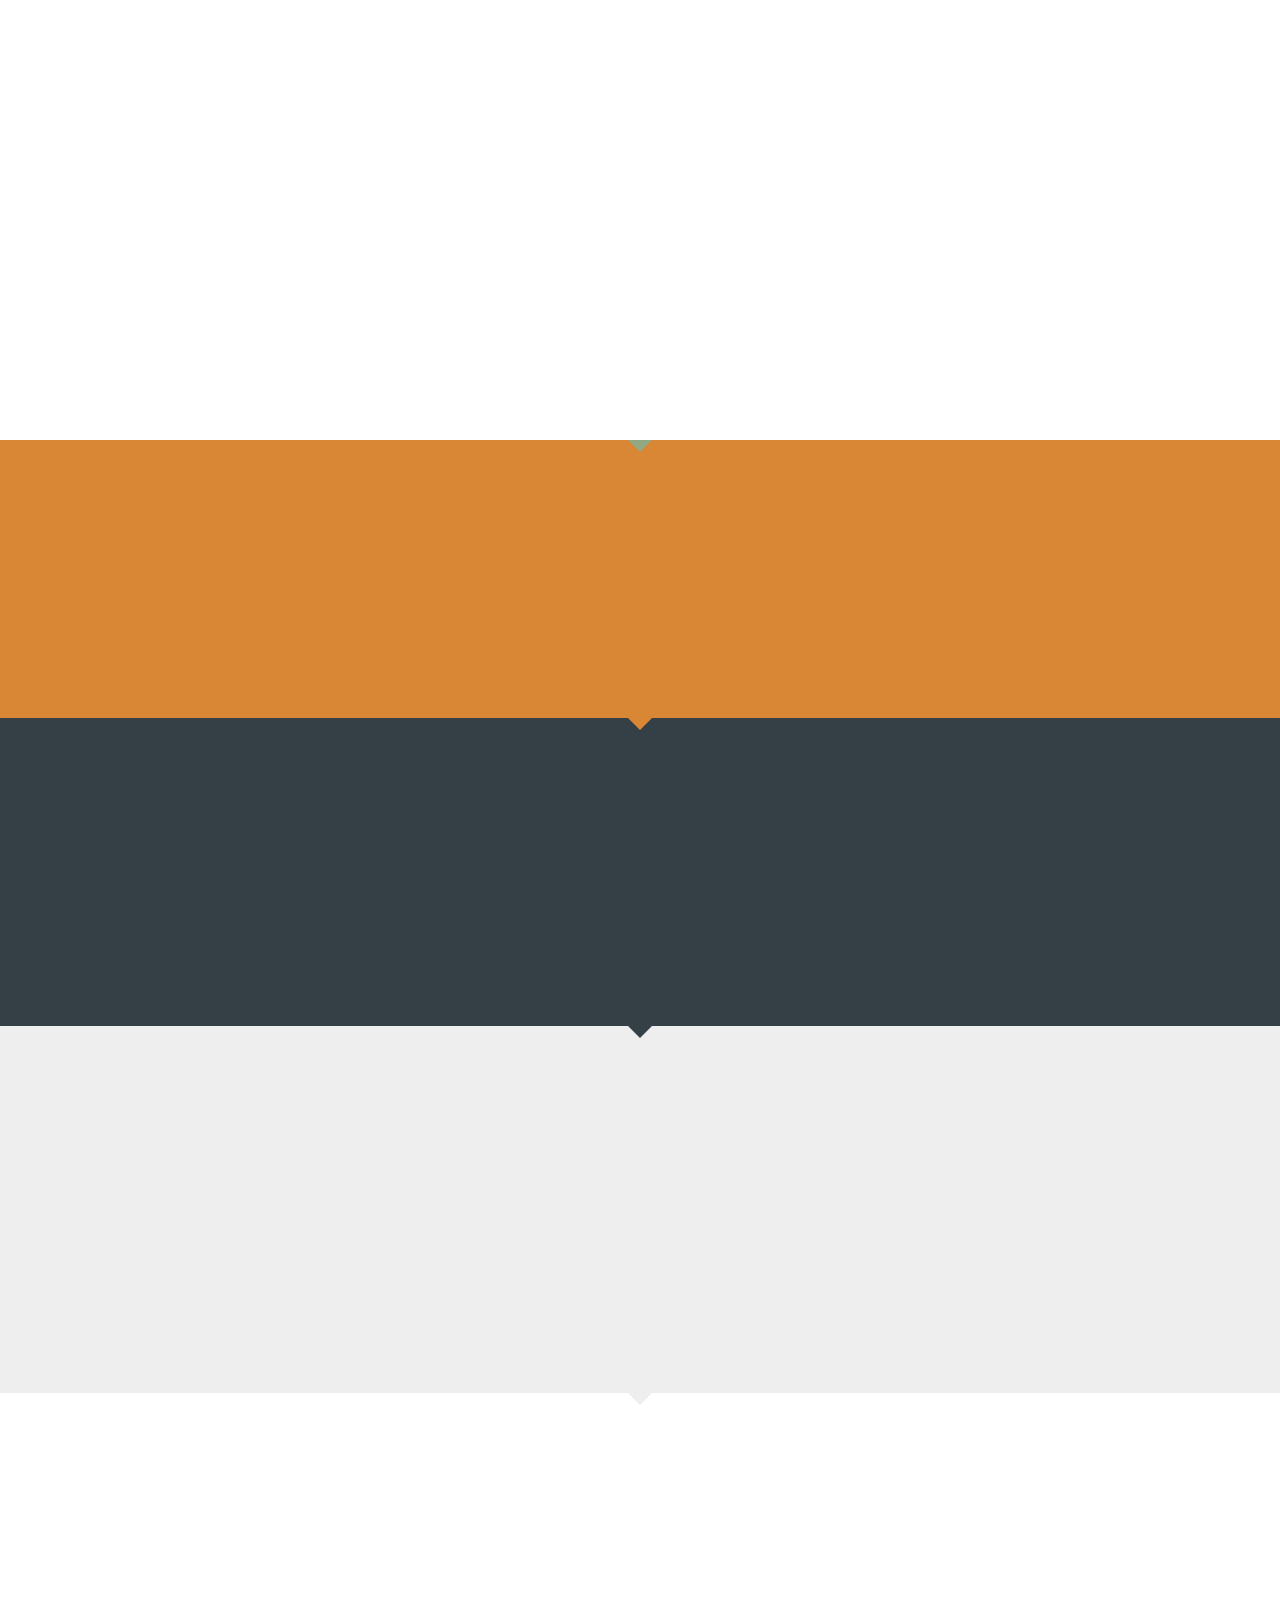
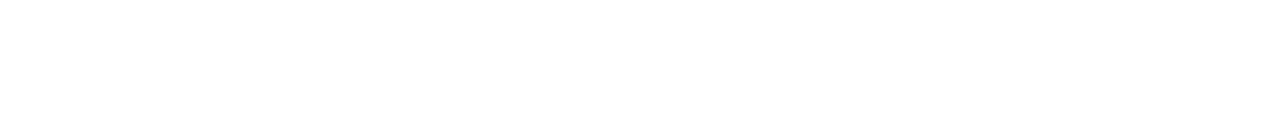
<file: backup.html>
<!DOCTYPE html>
<!--[if lt IE 7 ]><html class="ie ie6" lang="en"><![endif]-->
<!--[if IE 7 ]><html class="ie ie7" lang="en"><![endif]-->
<!--[if IE 8 ]><html class="ie ie8" lang="en"><![endif]-->
<!--[if (gte IE 9)|!(IE)]><!--><html lang="en"><!--<![endif]-->
<head>
<!-- Website Template designed by www.downloadwebsitetemplates.co.uk -->
<meta charset="UTF-8">
<title>Openedoo | education paltform</title>
<meta name="description" content="">
<meta name="keywords" content="">
<meta content="width=device-width, initial-scale=1, maximum-scale=1, user-scalable=no" name="viewport">

<link rel="shortcut icon" href="images/ico/favicon.png">
<!--[if IE]><![endif]-->
<link rel="stylesheet" href="css/style.css">
<script src="js/jquery.js"></script>
<script src="js/countdown.js"></script>
<script src="js/owlcarousel.js"></script>
<script src="js/uikit.scrollspy.js"></script>
<script src="js/scripts.js"></script>
<!--[if lt IE 9]><script src="http://html5shiv.googlecode.com/svn/trunk/html5.js"></script><![endif]-->
</head>
<body id="backtotop">
<div class="fullwidth clearfix">
	<div id="topcontainer" class="bodycontainer clearfix" data-uk-scrollspy="{cls:'uk-animation-fade', delay: 300, repeat: true}">
		
		<p><img src="images/openedoo.svg" alt="Smiley face" height="50%" width="50%"></p>
		<br>
		<p><font size="5">Powered By </font></p>
		<img src="images/Aksaramaya_o.svg" alt="Smiley face" height="27.5%" width="27.5%">
		<br>
		<h1><strong>is coming soon</strong></h1>
		
	</div>
</div>

<div class="arrow-separator arrow-white"></div>

<div class="fullwidth colour1 clearfix">
	<div id="countdown" class="bodycontainer clearfix" data-uk-scrollspy="{cls:'uk-animation-fade', delay: 300, repeat: true}">

		<div id="countdowncont" class="clearfix">
			<ul id="countscript">
				<li>
					<span class="days">00</span>
					<p>Days</p>
				</li>
				<li>
					<span class="hours">00</span>
					<p>Hours</p>
				</li>
				<li class="clearbox">
					<span class="minutes">00</span>
					<p>Minutes</p>
				</li>
				<li>
					<span class="seconds">00</span>
					<p>Seconds</p>
				</li>
			</ul>
		</div>
	
	</div>
</div>

<div class="arrow-separator arrow-theme"></div>

<div class="fullwidth colour2 clearfix">
	<div id="maincont" class="bodycontainer clearfix" data-uk-scrollspy="{cls:'uk-animation-fade', delay: 300, repeat: true}">

		<p><strong>openedoo</strong> is open source platform for education. we hope <a title="" href="#">openedoo</a> can be future educational platform based on community.</p>
        <h3>Follow openedoo in <a title="" href="https://github.com/openedoo">our github</a> </h3>
        <p>you can see <a title="" href="https://github.com/openedoo/openedoo/wiki">our documentation</a></p>
<!--        <p>If you would like to receive <strong>news and special offers</strong> please send us your email address below:</p>
		<div id="signupform" class="sb-search clearfix">
			<form method="post" id="contact" class="clearfix">
				<input class="sb-search-input" placeholder="Enter email ..." type="text" value="">
				<input class="sb-search-submit" value="" type="submit">
				<button class="formbutton" type="submit"><span class="fa fa-search"></span></button>
			</form>
		</div>
-->	
	</div>
</div>

<div class="arrow-separator arrow-themelight"></div>

<div class="fullwidth colour3 clearfix">
	<div id="quotecont" class="bodycontainer clearfix" data-uk-scrollspy="{cls:'uk-animation-fade', delay: 300, repeat: true}">

        <div id="commentslider" class="owl-carousel">
            <div class="item">
                <p>"<strong>Lorem ipsum dolor</strong> sit amet, consectetur adipiscing elit. Donec quis enim nulla. <em>Suspendisse posuere</em> arcu ac eros iaculis egestas commodo risus tempus. Fusce placerat nulla nisi. Proin congue erat non orci adipiscing nec porttitor lacus egestas."</p>
            	<p class="author">- Eka Tresna Irawan</p>
            </div>
            <div class="item">
                <p>"Lorem ipsum dolor sit amet, consectetur adipiscing elit. <strong>Donec quis enim</strong> nulla. Suspendisse posuere arcu ac eros iaculis egestas commodo risus tempus. <em>Fusce placerat nulla nisi</em>."</p>
            	<p class="author">- Aris Supriyanto</p>
            </div>
            <div class="item">
                <p>"Lorem ipsum dolor sit amet, consectetur adipiscing elit. <strong>Donec quis enim</strong> nulla. Suspendisse posuere arcu ac eros iaculis egestas commodo risus tempus. <em>Fusce placerat</em> nulla nisi. Proin congue erat non orci adipiscing nec <strong>porttitor</strong> lacus egestas."</p>
            	<p class="author">- Belum Jelas</p>
            </div>
        </div>
	
	</div>
</div>

<div class="arrow-separator arrow-grey"></div>

<div class="fullwidth clearfix">
	<div id="footercont" class="bodycontainer clearfix" data-uk-scrollspy="{cls:'uk-animation-fade', delay: 300, repeat: true}">

		<p class="backtotop"><a title="" href="#backtotop"><span class="fa fa-angle-double-up"></span></a></p>
		<div id="socialmedia" class="clearfix">
			<ul>
				<li><a title="" href="#" rel="external"><span class="fa fa-facebook"></span></a></li>
				<li><a title="" href="#" rel="external"><span class="fa fa-twitter"></span></a></li>
				<li><a title="" href="#" rel="external"><span class="fa fa-google-plus"></span></a></li>
				<li><a title="" href="#" rel="external"><span class="fa fa-linkedin"></span></a></li>
				<li><a title="" href="#" rel="external"><span class="fa fa-pinterest"></span></a></li>
			</ul>
		</div>

		<p><strong>© 2016 <img src="images/Aksaramaya.svg" alt="Smiley face" height="8%" width="8%">. All Rights Reserved.</strong></p>
	</div>
</div>
   
</body>
</html>
</file>
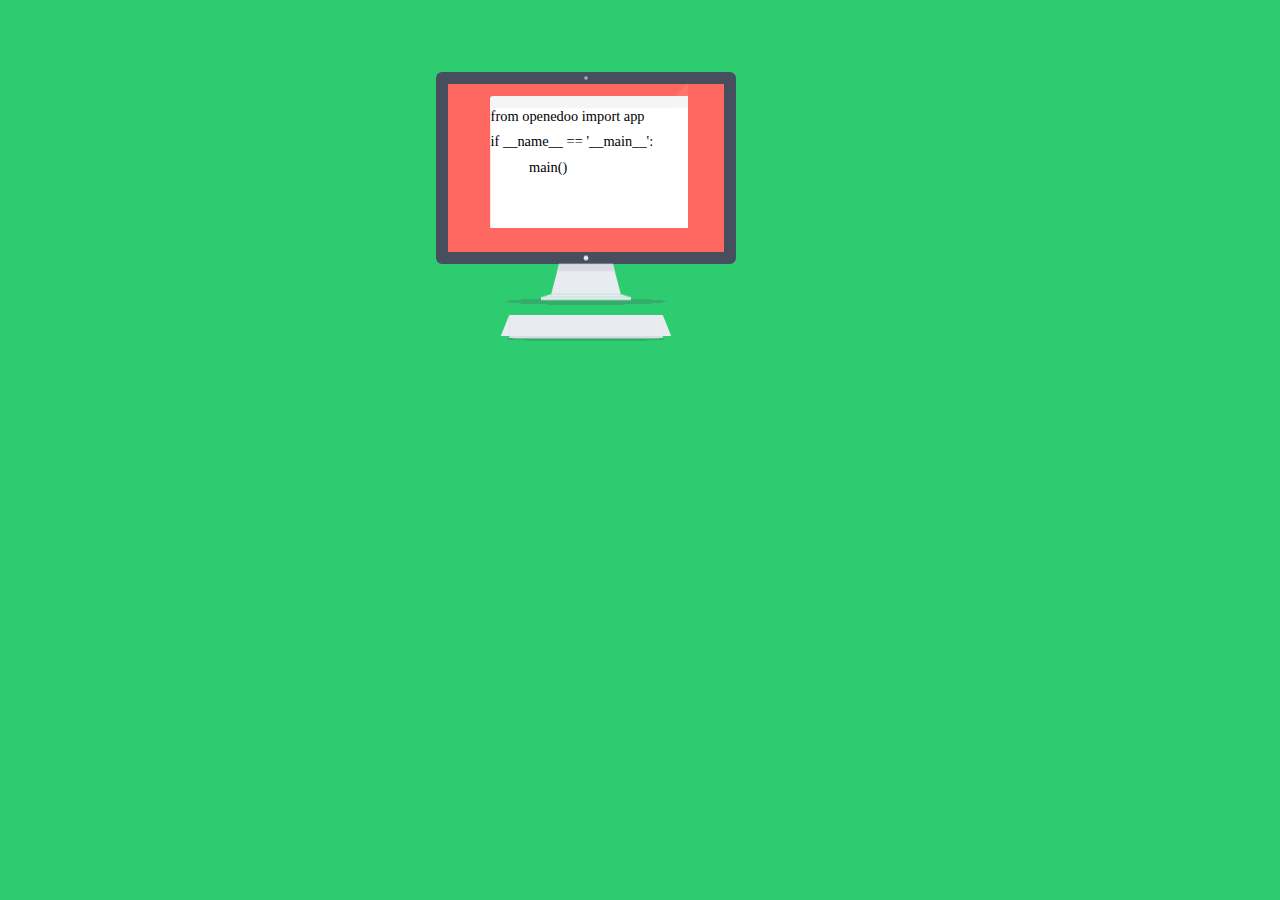
<file: coba.html>
<!DOCTYPE html>
<html>
<head>
<style>
* {
  box-sizing: border-box;
}

body {
  background: #2ecc71;
}

.container {
  width: 680px;
  margin: 0px auto;
  position: relative;
  /* HAVE SCALED TO FIT THE WINDOW */
  transform: scale(0.6);
}

.container > .screen {
  width: 500px;
  height: 320px;
  position: relative;  
  background: #ff6860;
  border: 20px solid #474e5d;
  border-radius: 10px;
}

.monitor > div {
  position: absolute;
}

.monitor:before,
.monitor:after,
.laptop:before{
   content: "";
   position: absolute;
   left: 50%;
 }

.monitor:before,
.laptop:before {
  top: -10px;
  margin: -3px 0 0 -3px;
  width: 6px;
  height: 6px;
  border-radius: 6px;
  background: #a5adbd;
}

.screen:after {
  width: 8px;
  height: 8px;
  border-radius: 8px;
  bottom: -10px;
  margin: 0 0 -4px -4px;
  background: #e8ebf0;
}

.content {
  width: 420px;
  height: 240px;
  left: 50%;
  margin-left: -250px;
  overflow: hidden;
}

.content:before {
  content: "";
  position: absolute;
  right: -90px;
  width: 200px;
  height: 300px;
  transform: rotate(45deg);
  background: linear-gradient(to bottom, rgba(255,255,255,0.1) 0%,rgba(255,255,255,0) 100%);
  z-index: 5;
}

.pg {
  width: 340px;
  height: 240px;
  position: absolute;
  left: 50%;
  top: 50%;
  margin: -100px 0 0 -120px;
  background: #ffffff;
  border: 1px solid #f4f5f7;
  border-top: 20px solid #f4f5f7;
  border-radius: 5px;
  box-shadow: 0 5px 0 #e0625e;
}

.btns {
  position: absolute;
  top: -20px;
  left: 7px;
}

.btns:before {
  content: "";
  position: absolute;
  left: 35px;
  top: 5px;
  height: 10px;
  width: 185px;
  background: #fff;
  border-radius: 3px;
}

.btns > li {
  display: inline-block; 
  list-style: none;
  width: 5px;
  height: 5px;
  border-radius: 5px;
  background: #fc5254;
  margin-right: 4px;
}

.btns li:nth-child(2) {
   background: #fcae52; 
}

.btns li:nth-child(3) {
   background: #66b34e; 
}

.txt {
   margin: 10px auto; 
  width: 220px;
}

.txt > li {
  background: #f3f5f7;
  width: 100%;
  height: 15px;
  margin-bottom: 9px;
}

.txt > li:nth-child(2) {
  height: 60px;
}

.txt > .thin {
  height: 43px;
  width: 30%;
  margin-right: 6px;
  display: inline-block;  
}

.txt > li:nth-child(5) {
  margin-right: 0;
}

.base {
  width: 90px;
  height: 50px;
  bottom: -70px;
  left: 50%;
  margin-left: -45px;
  background: #e8ebf0;
}

.base:before,
.base:after,
.grey-shadow:before,
.grey-shadow:after{
  content: "";
  position: absolute;
  top: 0;
}

.base:before {
  border-left: 13px solid transparent;
  border-right: 0px solid transparent;
  border-bottom: 50px solid #e8ebf0;
  left: -13px;
}

.base:after {
  border-right: 13px solid transparent;
  border-left: 0px solid transparent;
  border-bottom: 50px solid #e8ebf0;
  right: -13px;
}

.base > div {
   position: absolute; 
}

.grey-shadow {
  width: 90px;
  height: 12px;
  background: #d8dbe1;
  top: 0;
}

.grey-shadow:before {
  border-left: 3px solid transparent;
  border-right: 0px solid transparent;
  border-bottom: 12px solid #d8dbe1;
  left: -3px;
  z-index: 2
}

.grey-shadow:after {
  border-right: 3px solid transparent;
  border-left: 0px solid transparent;
  border-bottom: 12px solid #d8dbe1;
  right: -3px;
  z-index: 2
}

.foot {
  background: #e8ebf0;
  z-index: 1;
}

.foot.top {
  width: 116px;
  height: 5px;
  bottom: -5px;
  left: 50%;
  margin-left: -58px;
}

.foot.top:before,
.foot.top:after,
.foot.bottom:before {
  content: "";
  position: absolute;
  top: 0px;
}

.foot.top:before {
  border-left: 16px solid transparent;
  border-right: 0px solid transparent;
  border-bottom: 5px solid #e8ebf0;
  left: -16px;
}

.foot.top:after {
  border-right: 16px solid transparent;
  border-left: 0px solid transparent;
  border-bottom: 5px solid #e8ebf0;
  right: -16px;
}


.foot.bottom {
  width: 150px;
  height: 5px;
  bottom: -10px;
  left: 50%;
  margin-left: -75px;
  z-index: 999;
}


.btm {
  width: 296px;
  height: 7px;
  bottom: -19px;
  left: 50%;
  margin-left: -148px;
  border-radius: 0 0 20px 20px;
  background: #f4f5f7;
  z-index: 1;
}

.btm:before {
  content: "";
  position: absolute;
  width: 42px;
  height: 3px;
  left: 50%; 
  top: 0;
  margin-left: -21px;
  border-radius: 0 0 5px 5px;
  background: #d8dbe1;
}

.keyboard {
  width: 256px;
  height: 35px;
  bottom: -70px;
  left: 50%;
  margin-left: -128px;
  background: #e8ebf0;
  box-shadow: 0 4px 0 #d8dbe1;
  z-index: 2;
}

.keyboard:before,
.keyboard:after {
  content: "";
  position: absolute;
  top: 0;
  z-index: 2;
}

.keyboard > div {
   position: absolute; 
}

.keyboard .btm {
  background: #d8dbe1;
  width: 244px;
  height: 4px;
  border-radius: 0;
  bottom: -4px;
  left: 50%;
  margin-left: -122px;
}


.keyboard:before {
  border-left: 14px solid transparent;
  border-right: 0px solid transparent;
  border-bottom: 35px solid #e8ebf0;
  left: -14px;
}

.keyboard:after {
  border-right: 14px solid transparent;
  border-left: 0px solid transparent;
  border-bottom: 35px solid #e8ebf0; 
  right: -14px;
}

.keys {
  width: 220px;
  margin: 4px auto;
  text-align: center;
  position: relative;
  left: 50%;
  margin-left: -110px;
}

.keys li {
  position: relative;
  left: 50%;
  background: #f4f5f7;
  height: 4px;
  margin: 0 0 3px -110px;
  z-index: 4;
}

.keys li:nth-child(1) {
  width: 208px;
  margin-left: -104px;
}

.keys li:nth-child(2) {
  width: 212px;
  margin-left: -106px;
}

.keys li:nth-child(2) {
  width: 212px;
  margin-left: -106px;
}

.keys li:nth-child(3) {
  width: 216px;
  margin-left: -108px;
}

.keys li:nth-child(4) {
  width: 220px;
  margin-left: -110px;
}

.keys li:before,
.keys li:after {
  content: "";
  position: absolute;
}

.keys li:before {
  border-left: 3px solid transparent;
  border-right: 0px solid transparent;
  border-bottom: 4px solid #f4f5f7;
  left: -3px;
}

.keys li:after {
  border-right: 3px solid transparent;
  border-left: 0px solid transparent;
  border-bottom: 4px solid #f4f5f7;
  right: -3px;
}
  
.shadow {
  position: absolute;
  width: 350px;
  height: 15px;
  left: 50%;
  margin-left: -175px;
  z-index: -1;
  bottom: -20px;
  background: radial-gradient(ellipse at center, rgba(52,172,108,1) 0%,rgba(52,172,108,1) 53%,rgba(46,204,113,1) 55%,rgba(46,204,113,0) 55%,rgba(46,204,113,0) 100%);
}


.keyboard .shadow {
  bottom: -10px;
  height: 10px;
}

.tab1 { padding-left: 4em; }
</style>
</head>
<body>
<div class="container">
<div class="screen monitor">
  <div class="content">
    <div class="pg">
     
      	<font size="5">from openedoo import app</font>
      	<br>
      	<p><font size="5">if __name__ == '__main__':</font></p>
    	<p class="tab1"><font size="5">main()</font></p>
       
    </div>
  </div>
  <div class="base">
    <div class="grey-shadow"></div>
    <div class="foot top"></div>
    <div class="foot bottom"></div>
    <div class="shadow"></div>
    <div class="keyboard">
      <div class="btm"></div>
      <ul class="keys">
      </ul>
      <div class="shadow"></div>
    </div>
  </div>
</div>

  
</div>
</body>
</html>
</file>
<file: css/style.css>
/* ==================================================
   CSS Imports
================================================== */

@import url("reset.css");
@import url("owlcarousel.css");
@import url("uikit.scrollspy.css");

/* ==================================================
   Icon Fonts
================================================== */

@import url("fonts/fontawesome/font-awesome.css");

/* ==================================================
   Google Fonts
================================================== */

@import url("http://fonts.googleapis.com/css?family=Source+Sans+Pro:300,300italic,400,400italic,600,600italic,700,700italic,900,900italic");

/* ==================================================
   Global Styles
================================================== */

*
{
	-webkit-box-sizing: border-box;
	-moz-box-sizing: border-box;
	box-sizing: border-box;
}

html
{
	height: 100%;
	overflow: auto;

	-webkit-font-smoothing: antialiased;
	-webkit-text-size-adjust: 100%;
	-ms-text-size-adjust: 100%;
}

body
{
	font-family: "Source Sans Pro", Arial, Helvetica, sans-serif;
	font-size: 20px;
	line-height: 32px;
	font-weight: 300;
	color: #999;
	background: #FFF;
	margin: 0;
	padding: 0;

	text-rendering: optimizeLegibility;
	vertical-align: baseline;
}

::selection
{
	background: #FFFFFF;
	color: #FFF;
}

::-moz-selection
{
	background: #FFFFFF;
	color: #FFF;
}

a
{
	color: #FFFFFF;
	text-decoration: none;
}

	a:hover
	{
		color: #FFF;
	}

/* ==================================================
   Default Typography
================================================== */

p
{
	margin: 0 0 20px 0;
}

strong
{
	font-weight: 600;
}

em
{
	font-style: italic;
}

h1, h2, h3
{
	font-size: 60px;
	line-height: 60px;
	margin: 0 0 20px 0;
	letter-spacing: -1px;
	font-weight: 300;
	text-transform: uppercase;
}

	h2
	{
		font-size: 38px;
		line-height: 38px;
	}

	h3
	{
		font-size: 32px;
		line-height: 32px;
	}

/* ==================================================
   Background Colours
================================================== */

.colour1
{
	background: #D98735;
}

.colour2
{
	background: #344046;
}

.colour3
{
	background: #EEE;
}


/* ==================================================
   Separator Arrows
================================================== */

.arrow-separator
{
	position: relative;
}

	.arrow-separator:after
	{
		top: 100%;
		border: solid transparent;
		content: " ";
		height: 0;
		width: 0;
		position: absolute;
		pointer-events: none;
		border-width: 12px;
		left: 50%;
		margin-left: -12px;
		z-index: 11;
	}

		.arrow-white:after
		{
			border-color: #91A883 rgba(255,255,255,0) rgba(255,255,255,0) rgba(255,255,255,0); /** Using RGB to remove dark line in Firefox **/
		}

		.arrow-theme:after
		{
			border-color: #D98735 rgba(22,160,133,0) rgba(22,160,133,0) rgba(22,160,133,0);
		}

		.arrow-themelight:after
		{
			border-color: #344046 rgba(26,188,156,0) rgba(26,188,156,0) rgba(26,188,156,0);
		}

		.arrow-grey:after
		{
			border-color: #EEE rgba(238,238,238,0) rgba(238,238,238,0) rgba(238,238,238,0);
		}

/* ==================================================
   General Layout Styles
================================================== */

.fullwidth
{
	width: 100%;
	padding: 60px 30px;
	min-width: 280px;
}

	.fullwidth .bodycontainer
	{
		margin: 0 auto;
		width: 100%;
		max-width: 1000px;
		text-align: center;
	}

#topcontainer
{

}

#fork
{
	background:url(../images/bg.png);
	/*background-attachment: fixed;*/
	background-repeat:no-repeat;
	background-size: cover;
	background-position:center bottom;
	min-height: 78vh;
	/*-webkit-filter: blur(5px);
  -moz-filter: blur(5px);
  -o-filter: blur(5px);
  -ms-filter: blur(5px);
  filter: blur(5px);*/
}

	#topcontainer h1
	{
		padding: 6px 0 10px 0;
		margin-bottom: 0;
		letter-spacing: -1.5px;
		color: #444;
		font-weight: 400;
	}

		#topcontainer h1 span
		{
			font-size: 70px;
			line-height: 70px;
			letter-spacing: -1.4px;
			font-weight: 300;
		}

	#topcontainer p
	{
		margin-bottom: 0;
		color: #999;
	}

	#topcontainer p span
	{
		font-size: 90px;
		line-height: 90px;
		color: #1abc9c;
	}

#countdown
{
	color: #FFF;
}

	#countdown #countdowncont
	{
		width: 100%;
		max-width: 700px;
		margin: 0 auto;
	}

		#countdown #countdowncont ul#countscript li
		{
			float: left;
			width: 25%;
			padding: 30px 0;
			margin: 0;
			list-style-type: none;
		}

			#countdown #countdowncont ul#countscript li span
			{
				font-size: 80px;
				line-height: 80px;
				font-weight: 300;
				color: #FFF;
			}

			#countdown #countdowncont ul#countscript li p
			{
				color: rgba(255, 255, 255, 0.6);
				font-weight: 300;
				text-transform: uppercase;
				font-size: 18px;
				line-height: 18px;
				margin: 0;
			}

#maincont
{
	color: #FFF;
}

	#maincont a
	{
		color: #FFF;
		opacity: 0.6;
	}

		#maincont a:hover
		{
			opacity: 1;
		}

	#maincont #signupform
	{
		margin: 0 auto 20px auto;
		width: 80%;
	}

		.sb-search
		{
			position: relative;
			width: 100%;
			min-width: 50px;
			height: 50px;
			overflow: hidden;
		}

			.sb-search .sb-search-input
			{
				position: absolute;
				top: 0;
				right: 0;
				border: none;
				outline: none;
				background: #FFF;
				border: 0;
				width: 100%;
				height: 50px;
				margin: 0;
				z-index: 10;
				padding: 0 65px 0 15px;
				font-family: inherit;
				font-size: 20px;
				color: #333;

				-webkit-border-radius: 0px;
				-moz-border-radius: 0px;
				border-radius: 0px;

				-webkit-appearance: none;
			}

		button.formbutton, .sb-search-submit
		{
			width: 60px;
			height: 60px;
			display: block;
			position: absolute;
			right: 0;
			top: 0;
			padding: 0;
			margin: 0;
			text-align: center;
			cursor: pointer;
		}

			.sb-search-submit
			{
				background: #FFF; /* IE needs this */
				-ms-filter: "progid:DXImageTransform.Microsoft.Alpha(Opacity=0)"; /* IE 8 */
				filter: alpha(opacity=0); /* IE 5-7 */
				opacity: 0;
				color: transparent;
				border: none;
				outline: none;
				z-index: -1;
			}

			button.formbutton
			{
				color: #FFF;
				background: #D98735;
				z-index: 90;
				border: 0;
				height: 50px;
			}

			button.formbutton span
			{
				font-size: 19px;
			}

				button.formbutton:hover
				{
					background: #D98735;
				}

#quotecont
{
	padding: 30px 0;
}

	#quotecont .owl-theme .owl-controls .owl-page span
	{
		background: #CCC;
	}

		#quotecont .owl-theme .owl-controls .owl-page.active span,
		#quotecont .owl-theme .owl-controls.clickable .owl-page:hover span
		{
			background: #D98735;
		}

#footercont
{
	position: relative;
	font-size: 18px;
}

	#footercont #socialmedia ul
	{
		margin: 0 0 30px 0;
	}

	#footercont #socialmedia ul li
	{
		display: inline-block;
		list-style-type: none;
		margin: 0 10px;
	}

		#footercont #socialmedia ul li a
		{
			font-size: 36px;
			color: #999;
		}

			#footercont #socialmedia ul li a:hover
			{
				color: #1ABC9C;
			}

	#footercont p.backtotop
	{
		margin: 0 0 40px 0;
	}

		#footercont p.backtotop a
		{
			position: relative;
			display: inline-block;
			background: #EEE;
			font-size: 32px;
			line-height: 32px;
			color: #999;
			padding: 5px 12px;

			-webkit-border-radius: 4px;
			-moz-border-radius: 4px;
			border-radius: 4px;
		}

			#footercont p.backtotop a:hover
			{
				background-color: #1ABC9C;
				color: #FFF;
				text-decoration: none;
			}

				#footercont p.backtotop a:active
				{
					top: 2px;
				}

/* ==================================================
   Responsive Media Queries - Tablets
================================================== */

@media screen and (max-width: 768px)
{

	body
	{
		font-size: 23px;
		line-height: 29px;
	}

	#topcontainer h1
	{
		font-size: 54px;
		line-height: 54px;
		letter-spacing: -1.2px;
	}

		#topcontainer h1 span
		{
			font-size: 70px;
			line-height: 70px;
		}

	#countdown #countdowncont
	{
		max-width: 400px;
	}

		#countdown #countdowncont ul#countscript li
		{
			width: 50%;
			padding: 10px 0;
		}

			#countdown #countdowncont ul#countscript li span
			{
				font-size: 70px;
				line-height: 70px;
			}

	#quotecont
	{
		padding: 15px 0;
	}

	#footercont
	{
		font-size: 19px;
	}

		#footercont #footerleft
		{
			float: none;
			padding: 30px 0;
			text-align: center;
		}

			#footercont #socialmedia ul li a
			{
				font-size: 32px;
			}

		#footercont #footerright
		{
			float: none;
		}

}

/* ==================================================
   Responsive Media Queries - Mobiles
================================================== */

@media screen and (max-width: 480px)
{

	body
	{
		font-size: 21px;
		line-height: 27px;
	}

	#topcontainer h1
	{
		font-size: 36px;
		line-height: 36px;

	}

		#topcontainer h1 span
		{
			font-size: 50px;
			line-height: 50px;
		}

	#countdown #countdowncont ul#countscript li
	{
		padding: 6px 0;
	}

		#countdown #countdowncont ul#countscript li span
		{
			font-size: 62px;
			line-height: 62px;
		}

		#countdown #countdowncont ul#countscript li p
		{
			font-size: 16px;
			line-height: 16px;
		}

	#maincont #signupform
	{
		margin: 0 auto 20px auto;
		width: 100%;
	}

	#quotecont
	{
		padding: 5px 0;
	}

	#footercont #socialmedia ul li
	{
		margin: 0 5px;
	}

		#footercont #socialmedia ul li a
		{
			font-size: 28px;
		}

}

.button1 {
    background: #D98735;
    color: white;
    font-size: 24px;
    padding: 14px 40px;
    border: none;
    margin: 2px;
    border-radius: 0px;
    text-shadow: none;
}

a.button1:hover{
     background: #d47f29;
     color: white;
}
</file>
